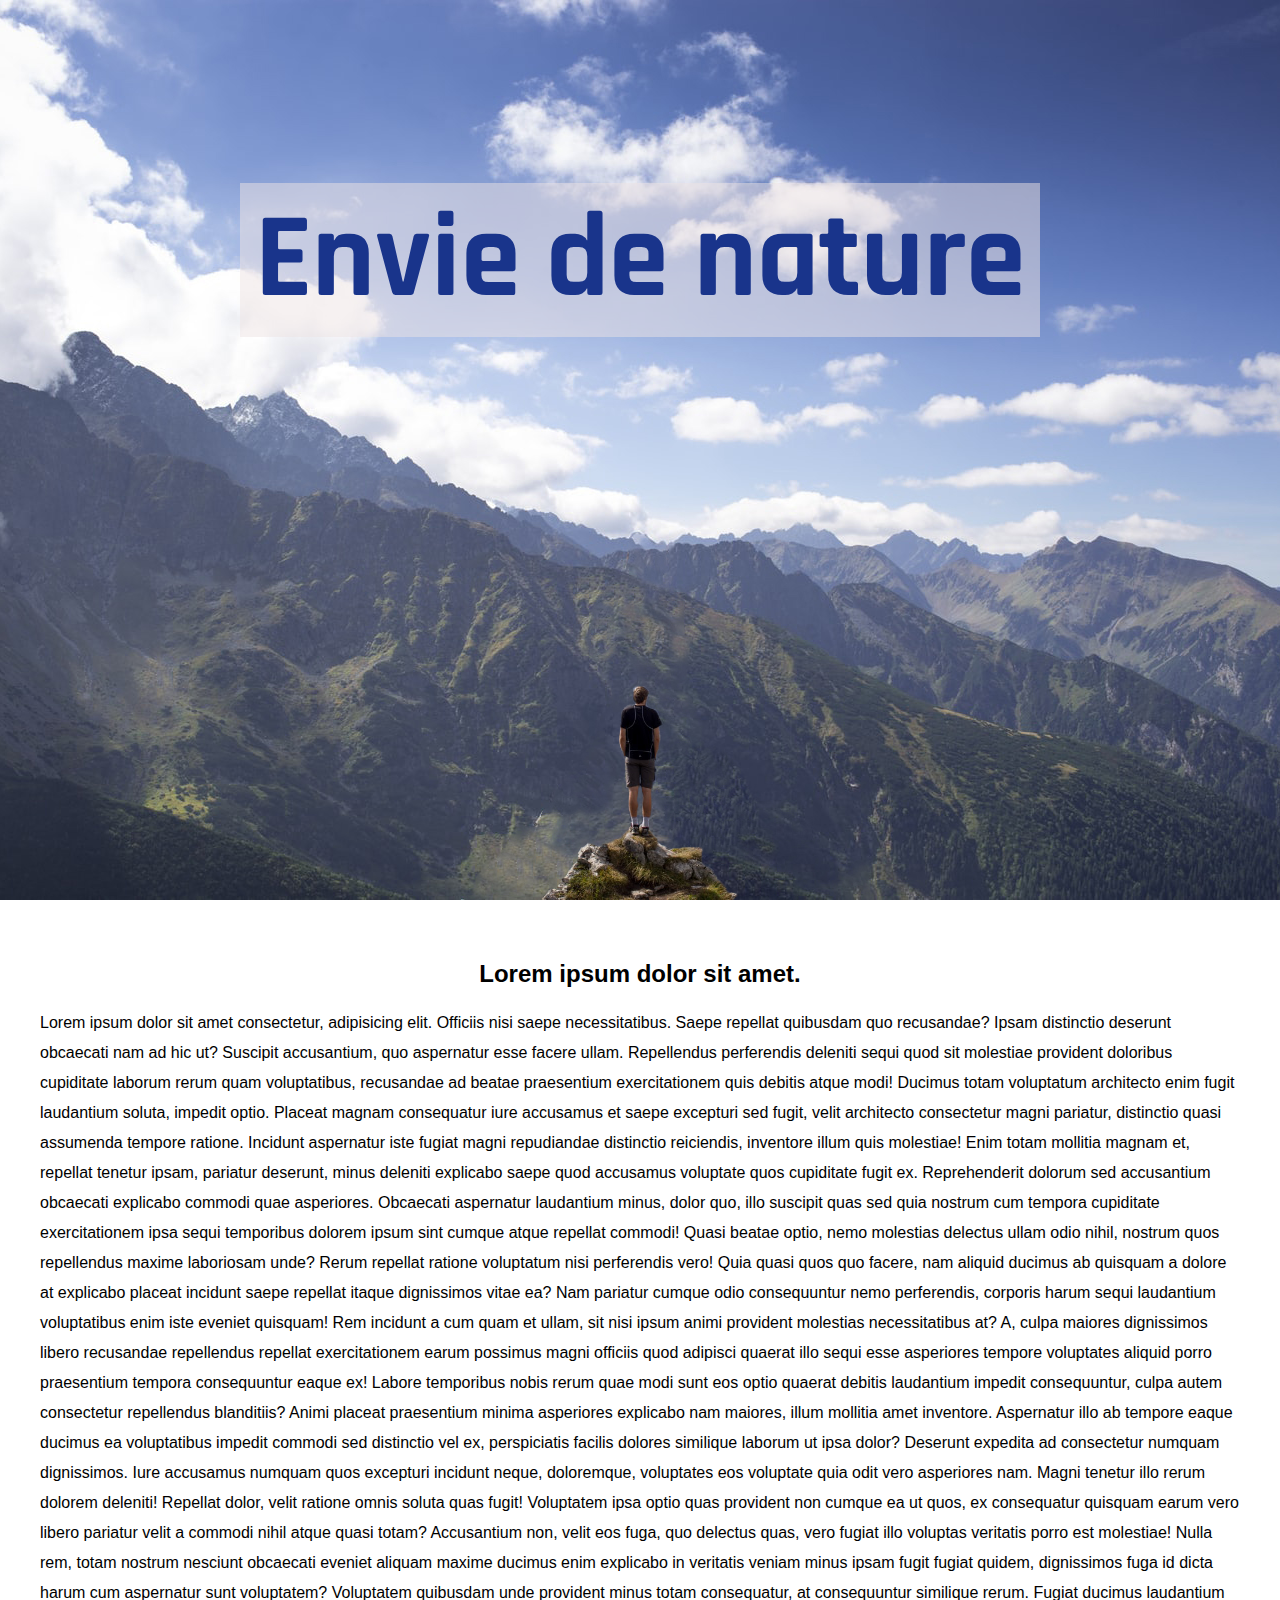
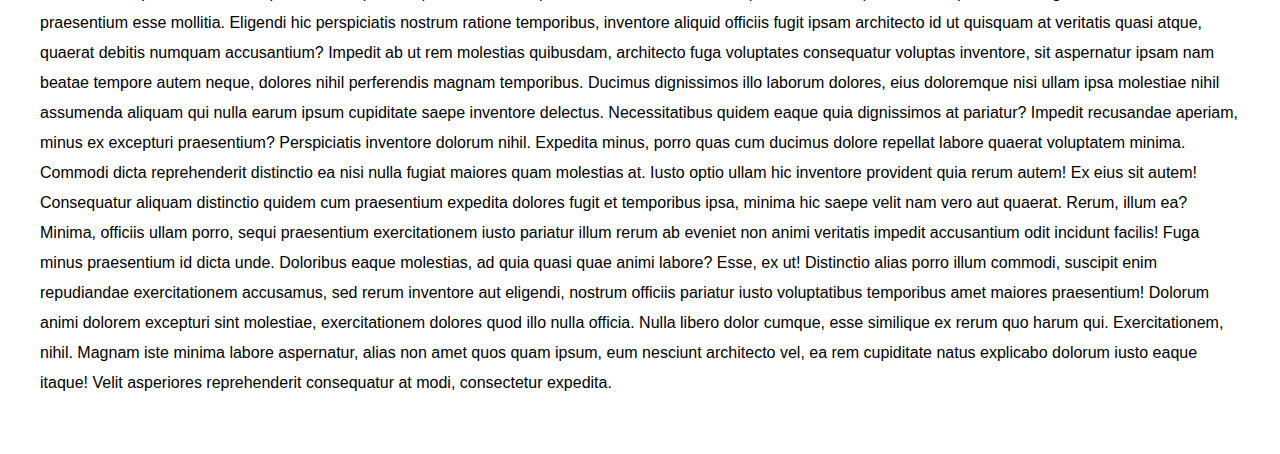
<file: Projet 2 : Zoom de background au scroll/index.html>
<!DOCTYPE html>
<html lang="en">
<head>
    <meta charset="UTF-8">
    <meta name="viewport" content="width=device-width, initial-scale=1.0">
    <meta http-equiv="X-UA-Compatible" content="ie=edge">
    <title>Projet2ScrollBackground</title>
    <link rel="stylesheet" href="style.css">
    <link href="https://fonts.googleapis.com/css?family=Rajdhani&display=swap" rel="stylesheet">
</head>
<body>
    <div class="accueil">
        <h1>Envie de nature</h1>
        <img src="ressources/hommedecoupe.png" class="front">
    </div>

    <div class="contenu">
        <h2>Lorem ipsum dolor sit amet.</h2>
        <p>Lorem ipsum dolor sit amet consectetur, adipisicing elit. Officiis nisi saepe necessitatibus. Saepe repellat quibusdam quo recusandae? Ipsam distinctio deserunt obcaecati nam ad hic ut? Suscipit accusantium, quo aspernatur esse facere ullam. Repellendus perferendis deleniti sequi quod sit molestiae provident doloribus cupiditate laborum rerum quam voluptatibus, recusandae ad beatae praesentium exercitationem quis debitis atque modi! Ducimus totam voluptatum architecto enim fugit laudantium soluta, impedit optio. Placeat magnam consequatur iure accusamus et saepe excepturi sed fugit, velit architecto consectetur magni pariatur, distinctio quasi assumenda tempore ratione. Incidunt aspernatur iste fugiat magni repudiandae distinctio reiciendis, inventore illum quis molestiae! Enim totam mollitia magnam et, repellat tenetur ipsam, pariatur deserunt, minus deleniti explicabo saepe quod accusamus voluptate quos cupiditate fugit ex. Reprehenderit dolorum sed accusantium obcaecati explicabo commodi quae asperiores. Obcaecati aspernatur laudantium minus, dolor quo, illo suscipit quas sed quia nostrum cum tempora cupiditate exercitationem ipsa sequi temporibus dolorem ipsum sint cumque atque repellat commodi! Quasi beatae optio, nemo molestias delectus ullam odio nihil, nostrum quos repellendus maxime laboriosam unde? Rerum repellat ratione voluptatum nisi perferendis vero! Quia quasi quos quo facere, nam aliquid ducimus ab quisquam a dolore at explicabo placeat incidunt saepe repellat itaque dignissimos vitae ea? Nam pariatur cumque odio consequuntur nemo perferendis, corporis harum sequi laudantium voluptatibus enim iste eveniet quisquam! Rem incidunt a cum quam et ullam, sit nisi ipsum animi provident molestias necessitatibus at? A, culpa maiores dignissimos libero recusandae repellendus repellat exercitationem earum possimus magni officiis quod adipisci quaerat illo sequi esse asperiores tempore voluptates aliquid porro praesentium tempora consequuntur eaque ex! Labore temporibus nobis rerum quae modi sunt eos optio quaerat debitis laudantium impedit consequuntur, culpa autem consectetur repellendus blanditiis? Animi placeat praesentium minima asperiores explicabo nam maiores, illum mollitia amet inventore. Aspernatur illo ab tempore eaque ducimus ea voluptatibus impedit commodi sed distinctio vel ex, perspiciatis facilis dolores similique laborum ut ipsa dolor? Deserunt expedita ad consectetur numquam dignissimos. Iure accusamus numquam quos excepturi incidunt neque, doloremque, voluptates eos voluptate quia odit vero asperiores nam. Magni tenetur illo rerum dolorem deleniti! Repellat dolor, velit ratione omnis soluta quas fugit! Voluptatem ipsa optio quas provident non cumque ea ut quos, ex consequatur quisquam earum vero libero pariatur velit a commodi nihil atque quasi totam? Accusantium non, velit eos fuga, quo delectus quas, vero fugiat illo voluptas veritatis porro est molestiae! Nulla rem, totam nostrum nesciunt obcaecati eveniet aliquam maxime ducimus enim explicabo in veritatis veniam minus ipsam fugit fugiat quidem, dignissimos fuga id dicta harum cum aspernatur sunt voluptatem? Voluptatem quibusdam unde provident minus totam consequatur, at consequuntur similique rerum. Fugiat ducimus laudantium praesentium esse mollitia. Eligendi hic perspiciatis nostrum ratione temporibus, inventore aliquid officiis fugit ipsam architecto id ut quisquam at veritatis quasi atque, quaerat debitis numquam accusantium? Impedit ab ut rem molestias quibusdam, architecto fuga voluptates consequatur voluptas inventore, sit aspernatur ipsam nam beatae tempore autem neque, dolores nihil perferendis magnam temporibus. Ducimus dignissimos illo laborum dolores, eius doloremque nisi ullam ipsa molestiae nihil assumenda aliquam qui nulla earum ipsum cupiditate saepe inventore delectus. Necessitatibus quidem eaque quia dignissimos at pariatur? Impedit recusandae aperiam, minus ex excepturi praesentium? Perspiciatis inventore dolorum nihil. Expedita minus, porro quas cum ducimus dolore repellat labore quaerat voluptatem minima. Commodi dicta reprehenderit distinctio ea nisi nulla fugiat maiores quam molestias at. Iusto optio ullam hic inventore provident quia rerum autem! Ex eius sit autem! Consequatur aliquam distinctio quidem cum praesentium expedita dolores fugit et temporibus ipsa, minima hic saepe velit nam vero aut quaerat. Rerum, illum ea? Minima, officiis ullam porro, sequi praesentium exercitationem iusto pariatur illum rerum ab eveniet non animi veritatis impedit accusantium odit incidunt facilis! Fuga minus praesentium id dicta unde. Doloribus eaque molestias, ad quia quasi quae animi labore? Esse, ex ut! Distinctio alias porro illum commodi, suscipit enim repudiandae exercitationem accusamus, sed rerum inventore aut eligendi, nostrum officiis pariatur iusto voluptatibus temporibus amet maiores praesentium! Dolorum animi dolorem excepturi sint molestiae, exercitationem dolores quod illo nulla officia. Nulla libero dolor cumque, esse similique ex rerum quo harum qui. Exercitationem, nihil. Magnam iste minima labore aspernatur, alias non amet quos quam ipsum, eum nesciunt architecto vel, ea rem cupiditate natus explicabo dolorum iusto eaque itaque! Velit asperiores reprehenderit consequatur at modi, consectetur expedita.</p>
    </div>
<script>

const accueil = document.querySelector('.accueil');

document.addEventListener('scroll', () => {
    let scrollPos = document.documentElement.scrollTop;
    console.log(scrollPos);

    accueil.style.backgroundSize = `${100 + scrollPos / 10}%`;
    
})

</script>
</body>
</html>
</file>
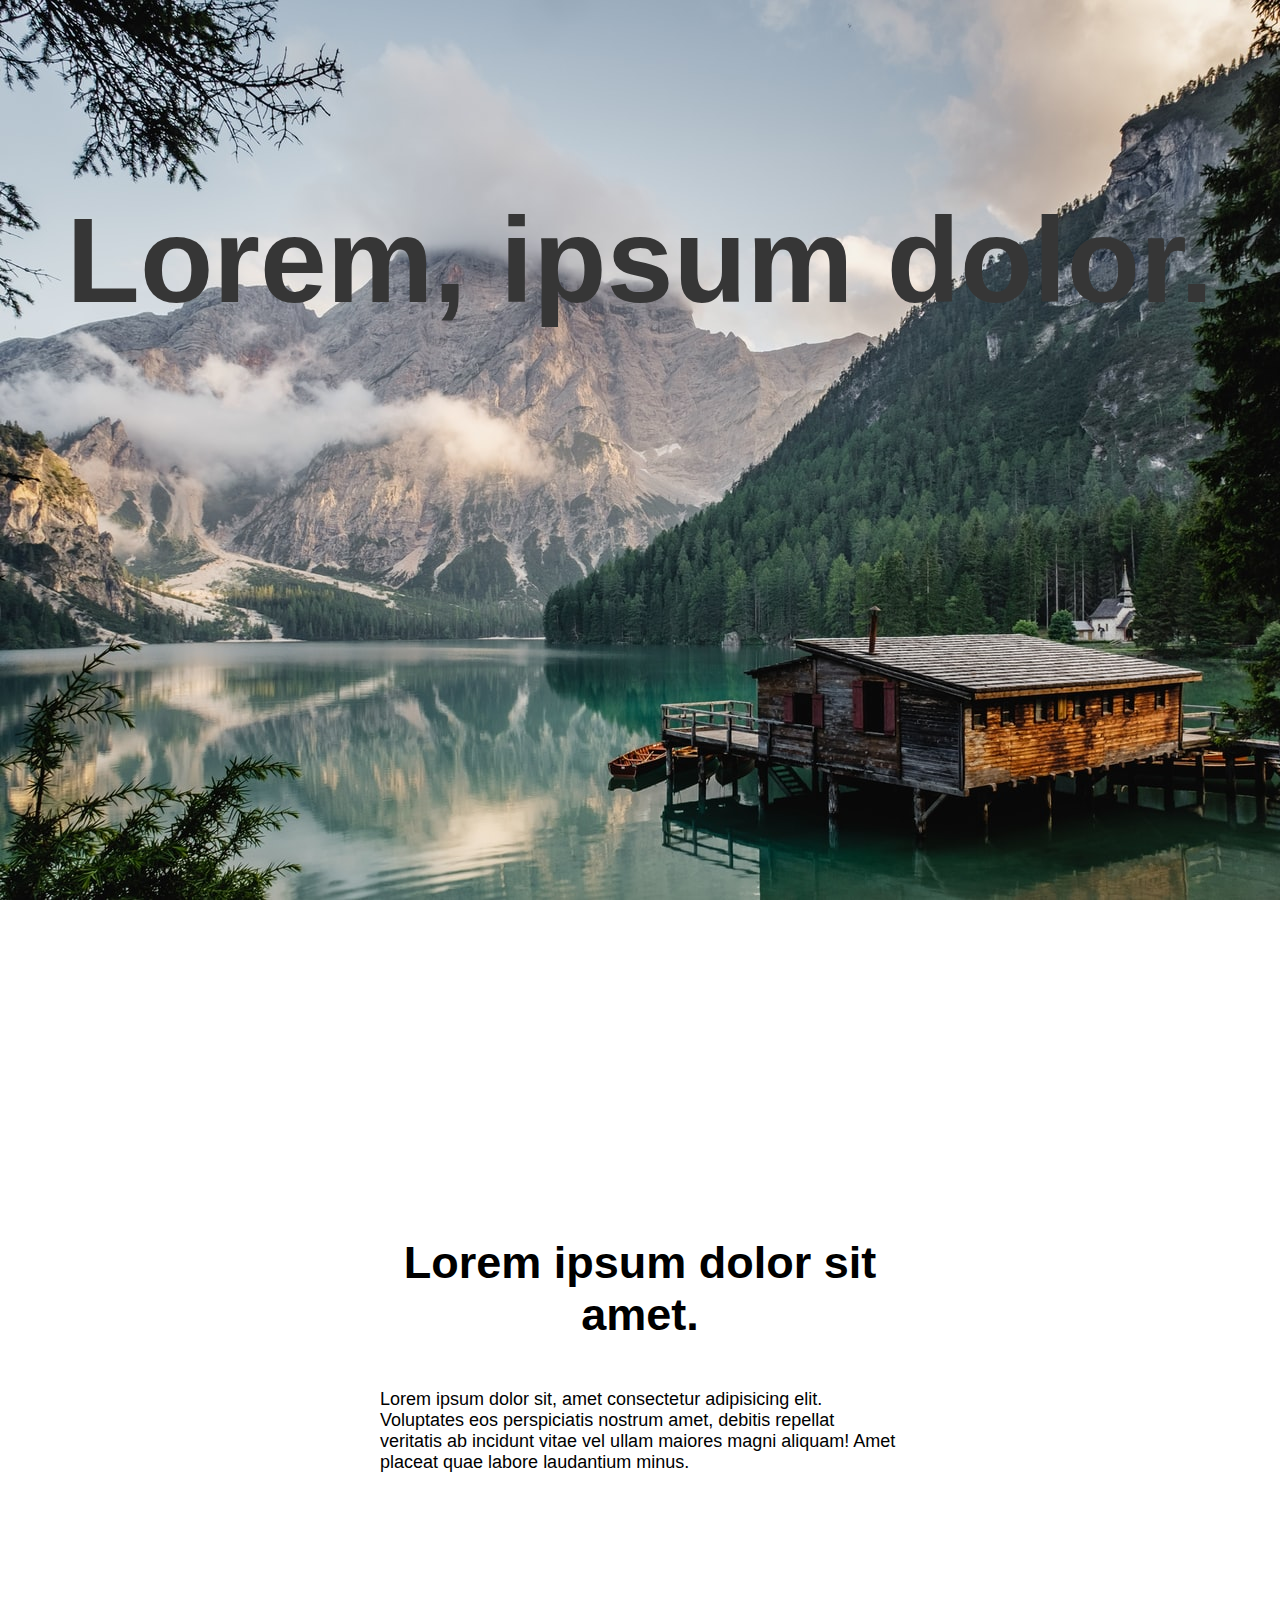
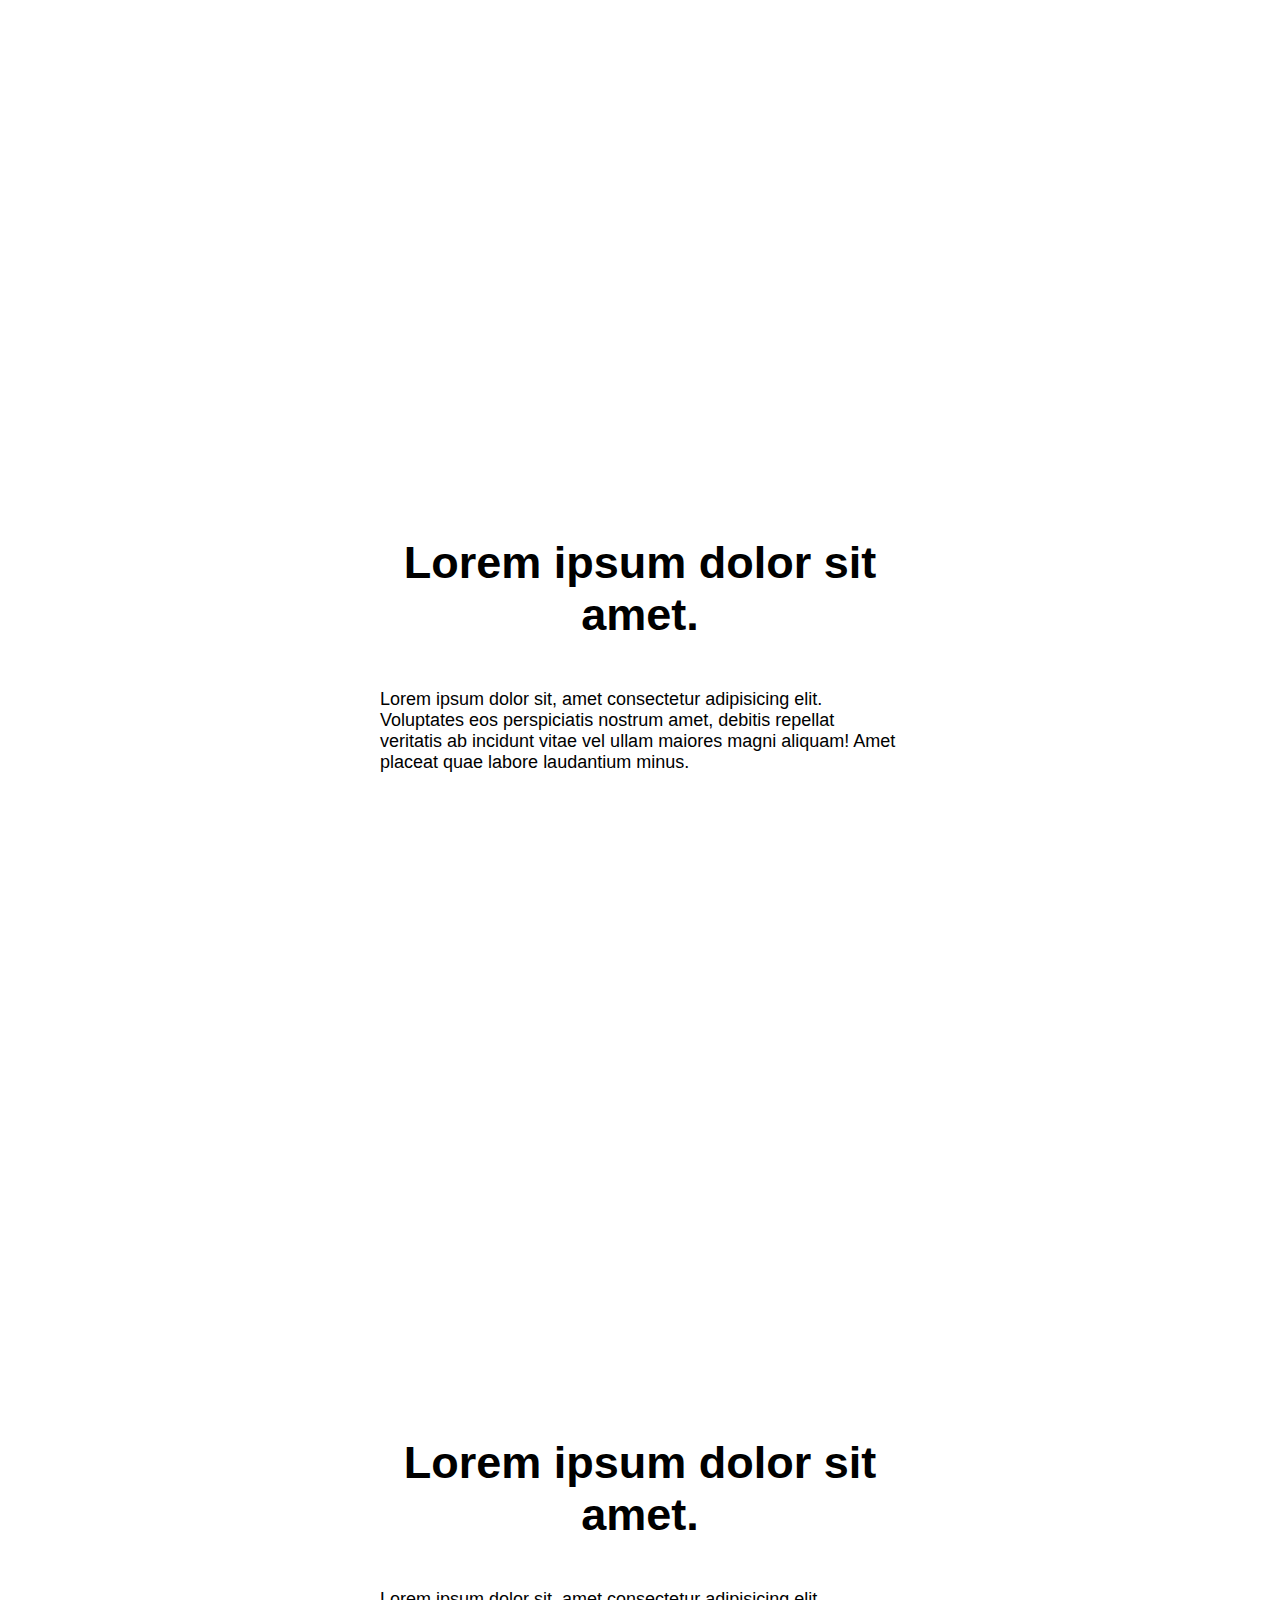
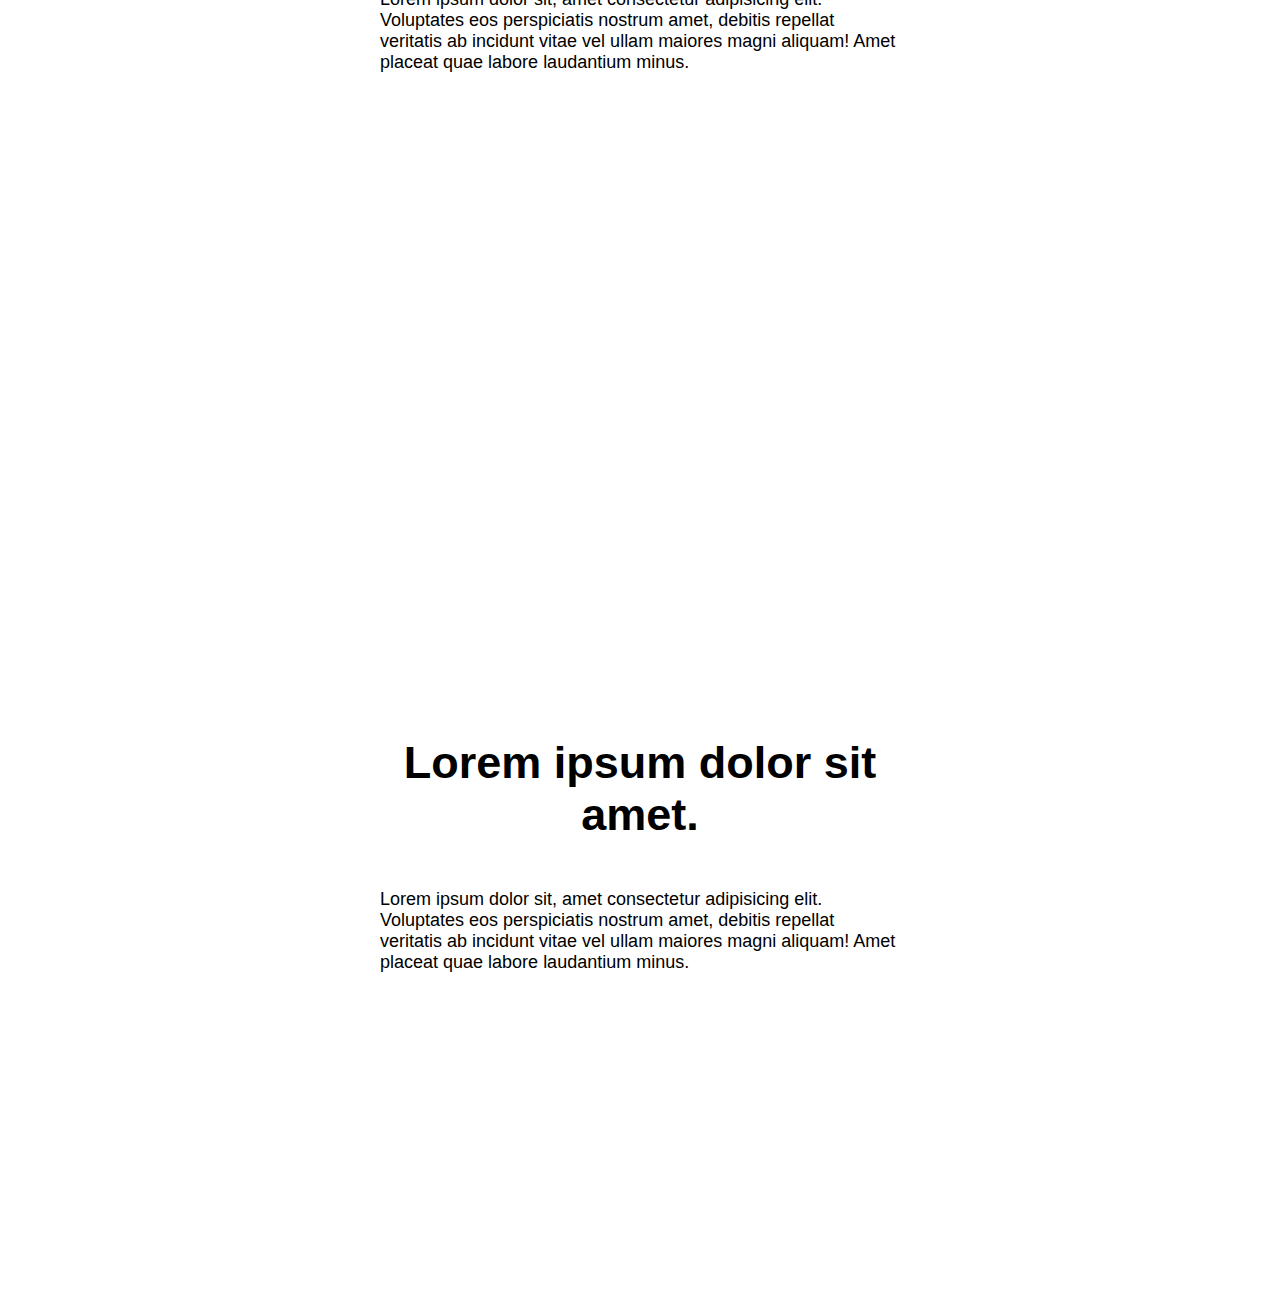
<file: Projet 5 : Faire un site avec animations parallax en pure CSS/index.html>
<!DOCTYPE html>
<html lang="fr">
<head>
    <meta charset="UTF-8">
    <meta name="viewport" content="width=device-width, initial-scale=1.0">
    <meta http-equiv="X-UA-Compatible" content="ie=edge">
    <title>PureCSSParallax</title>
    <link rel="stylesheet" href="style.css">
</head>
<body>

    <div class="accueil">
        <h1>Lorem, ipsum dolor.</h1>
    </div>

    <div class="section s1">
        <div class="blocTxt">
            <h2 class="sousTitreTxt">Lorem ipsum dolor sit amet.</h2>
            <p class="txt">Lorem ipsum dolor sit, amet consectetur adipisicing elit. Voluptates eos perspiciatis nostrum amet, debitis repellat veritatis ab incidunt vitae vel ullam maiores magni aliquam! Amet placeat quae labore laudantium minus.</p>
        </div>
    </div>

    <div class="section s2">
        <div class="blocTxt">
            <h2 class="sousTitreTxt">Lorem ipsum dolor sit amet.</h2>
            <p class="txt">Lorem ipsum dolor sit, amet consectetur adipisicing elit. Voluptates eos perspiciatis nostrum amet, debitis repellat veritatis ab incidunt vitae vel ullam maiores magni aliquam! Amet placeat quae labore laudantium minus.</p>
        </div>
    </div>

    <div class="section s3">
        <div class="blocTxt">
            <h2 class="sousTitreTxt">Lorem ipsum dolor sit amet.</h2>
            <p class="txt">Lorem ipsum dolor sit, amet consectetur adipisicing elit. Voluptates eos perspiciatis nostrum amet, debitis repellat veritatis ab incidunt vitae vel ullam maiores magni aliquam! Amet placeat quae labore laudantium minus.</p>
        </div>
    </div>

    <div class="section s4">
        <div class="blocTxt">
            <h2 class="sousTitreTxt">Lorem ipsum dolor sit amet.</h2>
            <p class="txt">Lorem ipsum dolor sit, amet consectetur adipisicing elit. Voluptates eos perspiciatis nostrum amet, debitis repellat veritatis ab incidunt vitae vel ullam maiores magni aliquam! Amet placeat quae labore laudantium minus.</p>
        </div>
    </div>

</body>
</html>
</file>
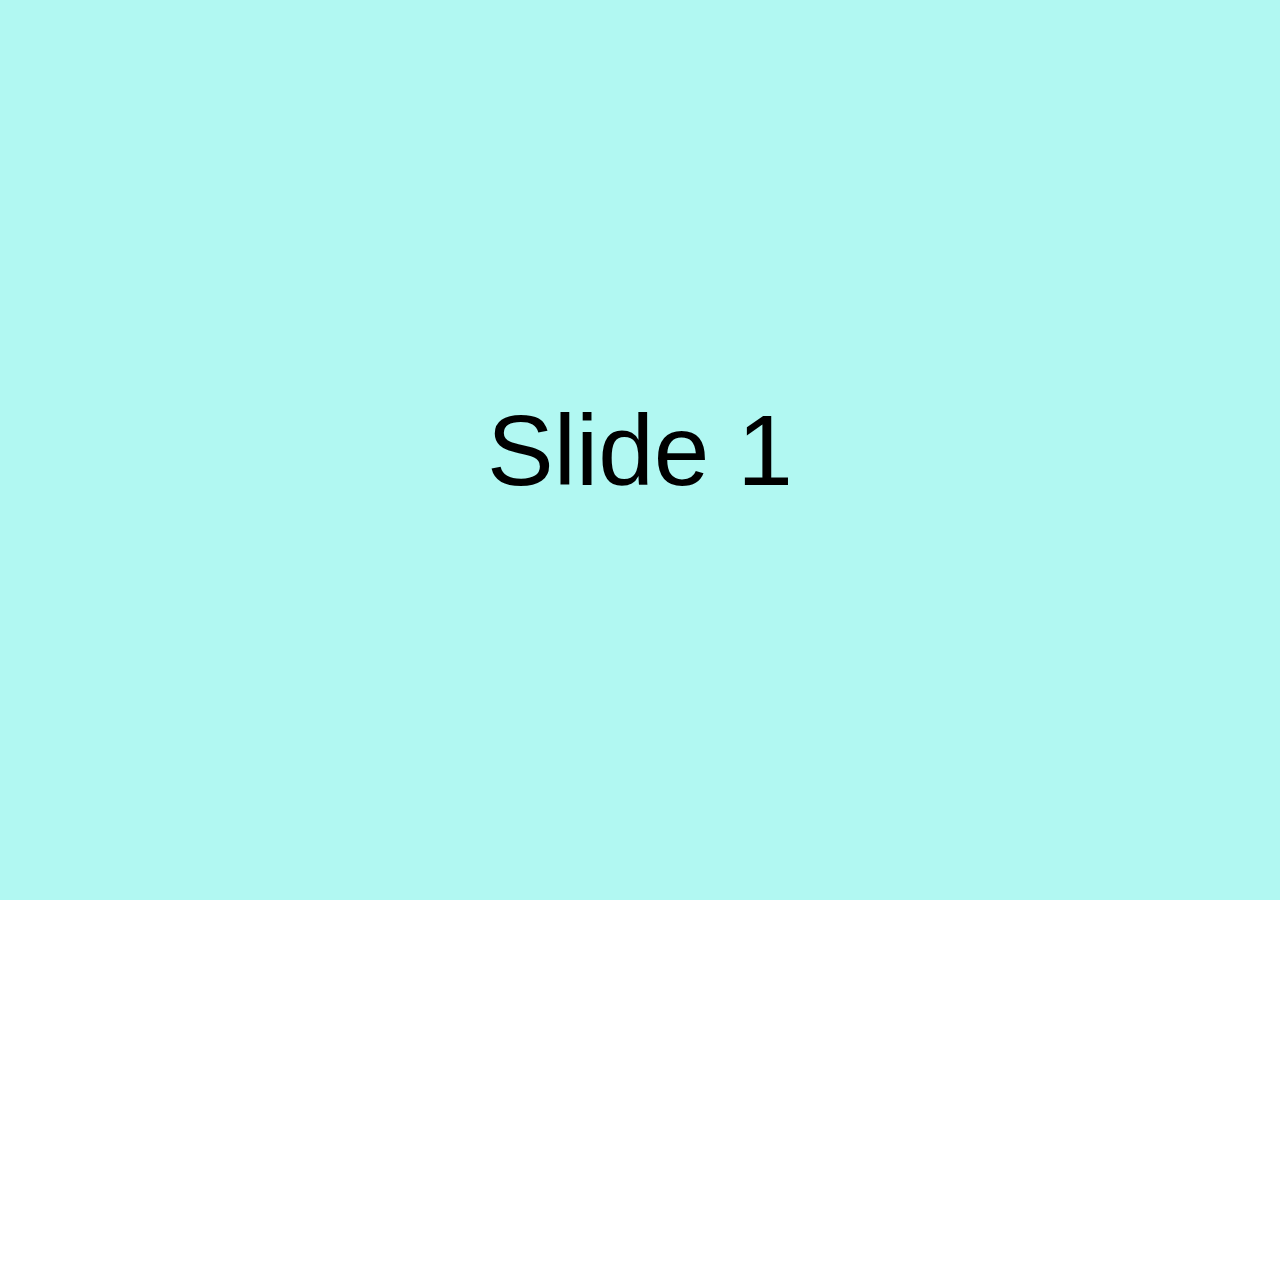
<file: Projet 7 : Créer un site au scroll horizontal en pure CSS/index.html>
<!DOCTYPE html>
<html lang="fr">
<head>
    <meta charset="UTF-8">
    <meta name="viewport" content="width=device-width, initial-scale=1.0">
    <meta http-equiv="X-UA-Compatible" content="ie=edge">
    <title>ScrollHorizontal</title>
    <link rel="stylesheet" href="style.css">
</head>
<body>
    
    <div class="container">

        <div class="blocHorizontal">
            <div class="slide one">Slide 1</div>
            <div class="slide two">Slide 2</div>
            <div class="slide three">Slide 3</div>
            <div class="slide four">Slide 4</div>
        </div>

    </div>

</body>
</html>
</file>
<file: Projet 2 : Zoom de background au scroll/style.css>
html, body {
    margin: 0;
    padding: 0;
    height: 100vh;
    width: 100%;
    font-family: sans-serif;
}
.accueil {
    width: 100%;
    height: 100vh;
    background: url(ressources/imagesanshomme.jpg);
    background-position:  50% 50%;
    background-repeat: no-repeat;
    background-size: cover;
    position: relative;
}
.front {
    object-fit: contain;
    width: 100%;
    height: 60vh;
    margin-top: 40vh!important;
}
h1{
    font-family: rajdhani;
    background: rgba(238, 227,227,0.5);
    width: 800px;
    color: #19348b;
    font-size: 120px;
    text-align: center;
    position: absolute;
    top: 20%;
    left: 50%;
    transform: translate(-50%, -50%);
}
h2 {
    text-align: center;
}
.contenu {
    width: 100%;
    height: auto;
    margin: auto;
    max-width: 1200px;
    padding: 40px 0;
}
p {
    line-height: 30px;
}
</file>
<file: Projet 5 : Faire un site avec animations parallax en pure CSS/style.css>
body {
    margin: 0;
    padding: 0;
    font-family: sans-serif;
    height: 100vh;
}
.accueil {
    height: 100%;
    width: 100%;
    background: url("ressources/img1.jpg") no-repeat 0 0;
    background-size: cover;
    position: relative;
    background-attachment: fixed;
}
h1 {
    position: absolute;
    top: 20%;
    left: 50%;
    transform: translate(-50%,-50%);
    font-size: 120px;
    text-align: center;
    color: #363636;
    width: 100%;
}
.section {
    height: 100vh;
    width: 100%;
    position: relative;
}
.s1 {
    background: url("ressources/img2.jpg") no-repeat 0 0;
    background-size: cover;
    background-attachment: fixed;
}
.s2 {
    background: url("ressources/img3.jpg") no-repeat 0 0;
    background-size: cover;
    background-attachment: fixed;
}
.s3 {
    background: url("ressources/img4.jpg") no-repeat 0 0;
    background-size: cover;
    background-attachment: fixed;
}
.s4 {
    background: url("ressources/img5.jpg") no-repeat 0 0;
    background-size: cover;
    background-attachment: fixed;
}
.blocTxt {
    position: absolute;
    top: 50%;
    left: 50%;
    transform: translate(-50%,-50%);
    width: 600px;
    height: 300px;
    background: rgba(255,255,255,0.8);
    border-radius: 5px;
}
.sousTitreTxt {
    font-size: 45px;
    text-align: center;
}
.txt {
    font-size: 18px;
    padding: 10px 40px;
}
</file>
<file: Projet 7 : Créer un site au scroll horizontal en pure CSS/style.css>
body {
    margin: 0;
    padding: 0;
    font-family: sans-serif;
}
.slide {
    width: 100vw;
    height: 100vh;
    display: flex;
    justify-content: center;
    align-items: center;
    font-size: 100px;
}

.blocHorizontal {
    display: flex;
    flex-direction: row;
    width: 400vw;
    transform: rotate(90deg) translateY(-100vh);
    transform-origin: top left;
}

.container {
    width: 100vh;
    height: 100vw;
    transform: rotate(-90deg) translateX(-100vh);
    transform-origin: top left;
    overflow-x: hidden;

    /* pour ie et mozilla */
    -ms-overflow-style: none;
    scrollbar-width: none;

}
::-webkit-scrollbar {
    display: none;
}
.one {
    background: #b1f8f2;
}
.two {
    background: #fffc99;
}
.three {
    background: #eafdcf;
}
.four {
    background: #8e8358;
}
</file>
